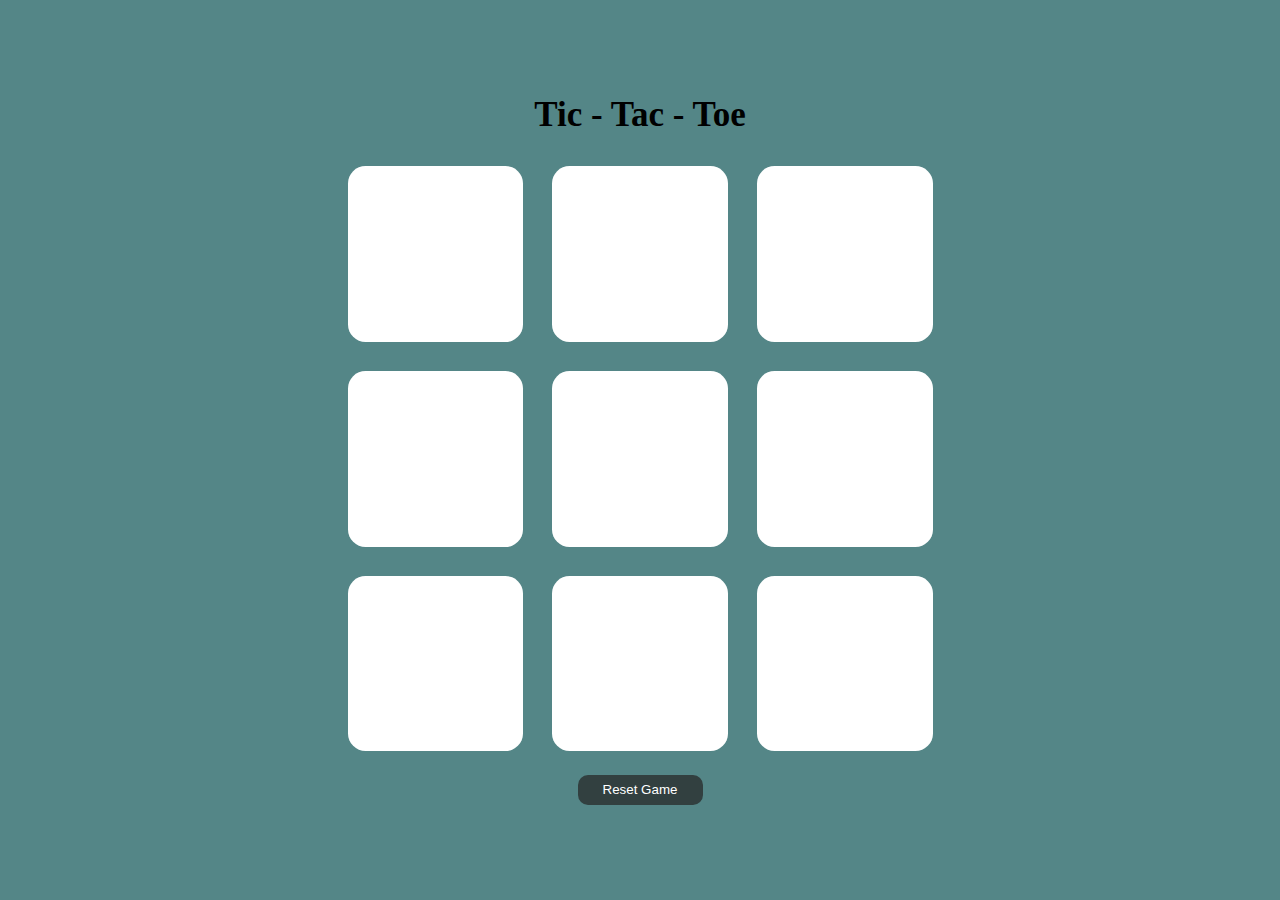
<file: Tic-Tac-Toe/index.html>
<!DOCTYPE html>
<html lang="en">
<head>
    <meta charset="UTF-8">
    <meta name="viewport" content="width=device-width, initial-scale=1.0">
    <title>Tic-Tac-Toe</title>
    <link rel="stylesheet" href="styles.css">
</head>
<body>
    <h1 >Tic - Tac - Toe</h1>
    <div class="aftergame hide">
        <p id="msg"></p>
        <button id="new-btn">Start New Game</button>

    </div>
    <div class="container">
        <button class="cells" id="c1"></button>
        <button class="cells" id="c2"></button>
        <button class="cells" id="c3"></button>
        <button class="cells" id="c4"></button>
        <button class="cells" id="c5"></button>
        <button class="cells" id="c6"></button>
        <button class="cells" id="c7"></button>
        <button class="cells" id="c8"></button>
        <button class="cells" id="c9"></button>
    </div>
    <button id="reset-btn">Reset Game</button>
    <script src="script.js"></script>
</body>
</html>
</file>
<file: Tic-Tac-Toe/styles.css>
*{
    margin:0;
    padding:0;
}

h1{
    font-size: 35px;
}

body{
    width: 100vw;
    height: 100vh;
    text-align: center;
    background-color: #548687;
    display: grid;
    place-content: center;
    gap: 1.5vh;
}

.container{
    width: 65vh;
    height: 65vh;
    display: grid;
    padding-top: 3%;
    gap: 5%;
    grid-template-rows: repeat(3,30%);
    grid-template-columns: repeat(3,30%);
    place-self: center;
}

.cells{
    border-radius: 10%;
    background-color: white;
    border: none;
    font-size: 6vmin;
    color: #843533;
    
}



#reset-btn{
    height: 30px;
    width: 125px;
    margin-top: 10px;
    background-color: #324040;
    color: white;
    border: none;
    border-radius: 10px;
    justify-self: center;
}

.hide{
    display: none;
}

#new-btn{
    height: 30px;
    width: 150px;
    margin-top: 2vh;
    background-color: #324040;
    color: white;
    border: none;
    border-radius: 10px;
    justify-self: center;
}

#msg{
    font-size: 40px;
    color: #fff;
}
</file>
